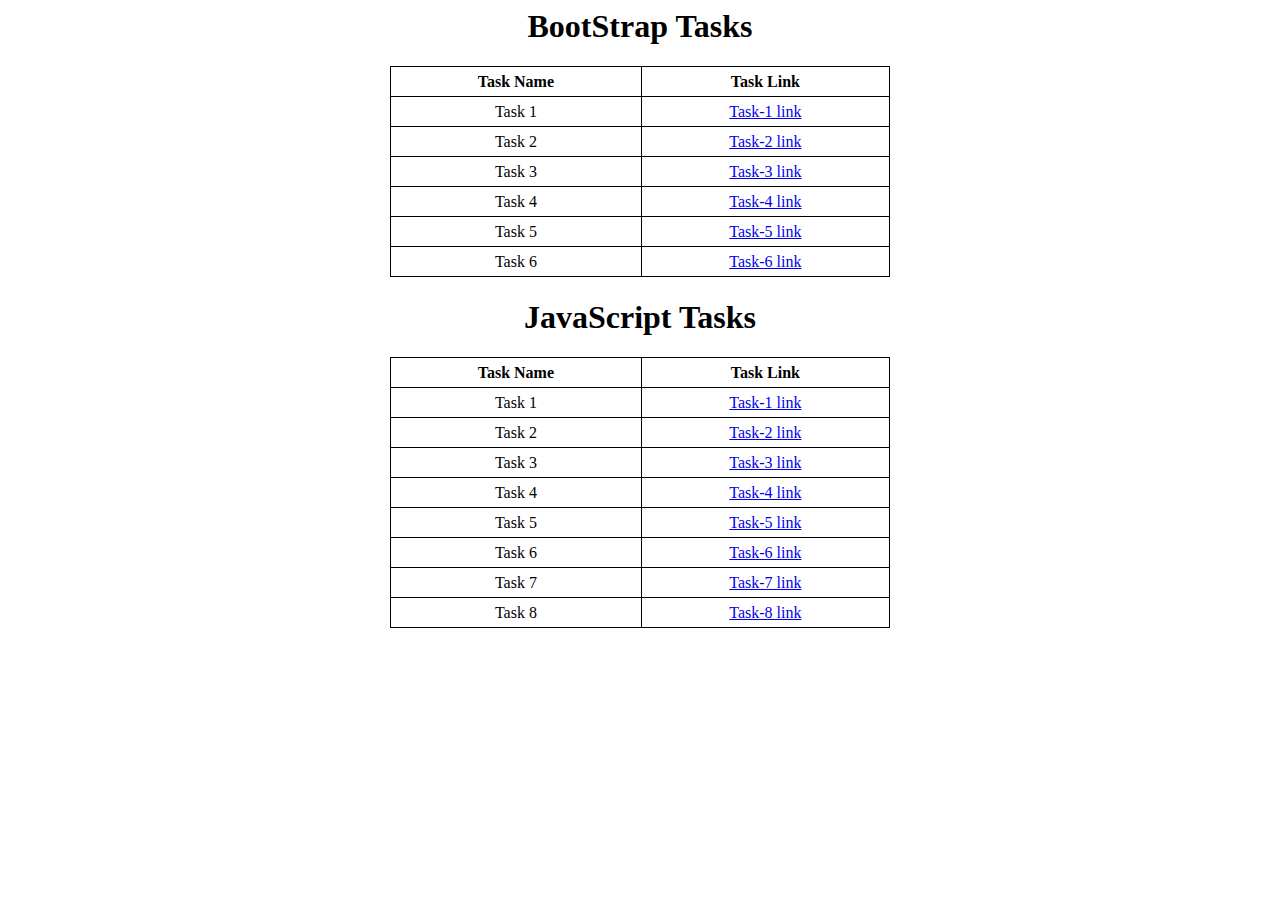
<file: index.html>
<html>
    <head>
        <title>Task and its links(21BCE9928)</title>
        <style>
            table,tr,td,th{
                border:1px solid black;
                border-collapse: collapse;
                width:500px;
                height:30px;
                text-align: center;
            }
            table{
                margin-left: auto;
                margin-right: auto;
            }
            h1{
                text-align: center;
            }
        </style>
    </head>
    <body>
        <h1>BootStrap Tasks</h1>
        <table>
            <tr>
                <th>Task Name</th>
                <th>Task Link</th>
            </tr>
            <tr>
                <td>Task 1</td>
                <td><a href="BS task1.html">Task-1 link</a></td>
            </tr>
            <tr>
                <td>Task 2</td>
                <td><a href="BS task2.html">Task-2 link</a></td>
            </tr>
            <tr>
                <td>Task 3</td>
                <td><a href="BS task3.html">Task-3 link</a></td>
            </tr>
            <tr>
                <td>Task 4</td>
                <td><a href="BS task4.html">Task-4 link</a></td>
            </tr>
            <tr>
                <td>Task 5</td>
                <td><a href="BS task5.html">Task-5 link</a></td>
            </tr>
            <tr>
                <td>Task 6</td>
                <td><a href="BS task6.html">Task-6 link</a></td>
            </tr>
        </table>
        <h1>JavaScript Tasks</h1>
        <table>
            <tr>
                <th>Task Name</th>
                <th>Task Link</th>
            </tr>
            <tr>
                <td>Task 1</td>
                <td><a href="JS task1.html">Task-1 link</a></td>
            </tr>
            <tr>
                <td>Task 2</td>
                <td><a href="JS task2.html">Task-2 link</a></td>
            </tr>
            <tr>
                <td>Task 3</td>
                <td><a href="JS task3.html">Task-3 link</a></td>
            </tr>
            <tr>
                <td>Task 4</td>
                <td><a href="JS task4.html">Task-4 link</a></td>
            </tr>
            <tr>
                <td>Task 5</td>
                <td><a href="JS task5.html">Task-5 link</a></td>
            </tr>
            <tr>
                <td>Task 6</td>
                <td><a href="JS task6.html">Task-6 link</a></td>
            </tr>
            <tr>
                <td>Task 7</td>
                <td><a href="JS task7.html">Task-7 link</a></td>
            </tr>
            <tr>
                <td>Task 8</td>
                <td><a href="JS task8.html">Task-8 link</a></td>
            </tr>
        </table>
    </body>
</html>
</file>
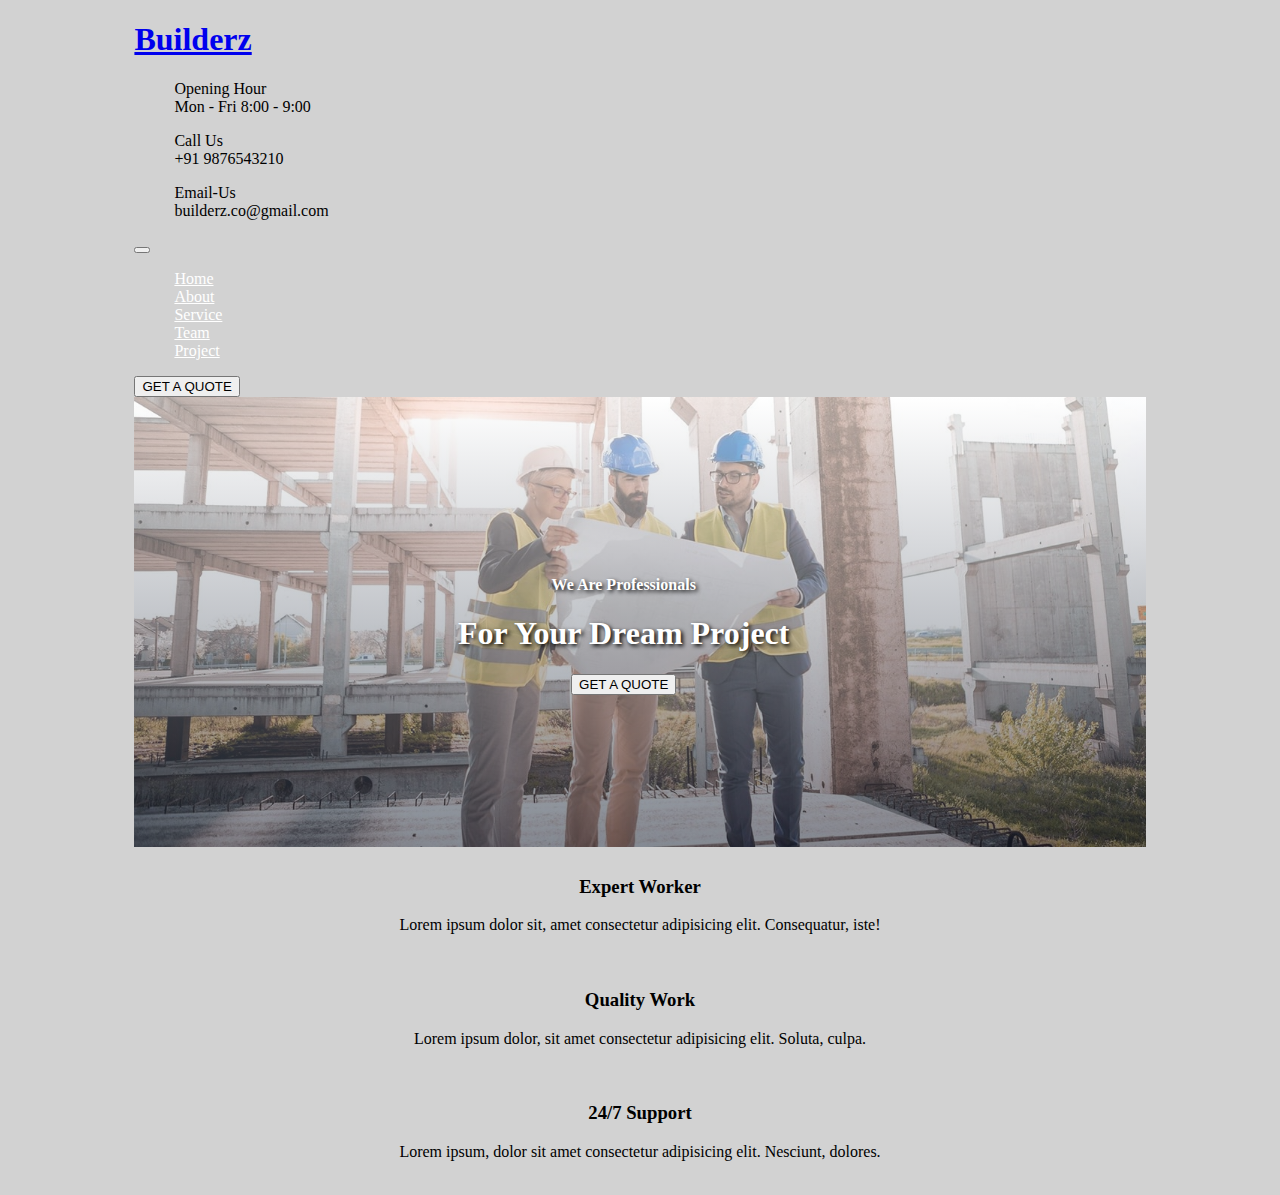
<file: BS task2.html>
<!DOCTYPE html>
<html lang="en">

<head>
  <meta charset="UTF-8">
  <link href="https://cdn.jsdelivr.net/npm/bootstrap@5.0.2/dist/css/bootstrap.min.css" rel="stylesheet" integrity="sha384-EVSTQN3/azprG1Anm3QDgpJLIm9Nao0Yz1ztcQTwFspd3yD65VohhpuuCOmLASjC" crossorigin="anonymous">
  <title>BS task-2(21BCE9928)</title>
  <style>
    body {
        background-color: #d2d2d2;
    }
    .body {
        width: 80%;
        margin: auto;
    }
    ul{
        list-style-type: none;
    }
    #navbarText li a{
        color: white;
    }
    .content {
        background: linear-gradient(0deg, rgba(28, 39, 57, 0.54), rgba(255 255 255 / 54%)), url("BS2.jpg");
        background-repeat: no-repeat;
        background-size: cover;
        text-align: center;
        width: 100%;
        height: 450px;
        color: #fff;
        text-shadow: 2px 2px 4px #000000;
        position: relative;
    }
    .text {
        position: absolute;
        top: 35%;
        left: 32%;
    }
    .colm {
        text-align: center;
        padding: 10px;
    }
  </style>
</head>
<body>
  <div class="body">
    <nav class="navbar bg-warning">
      <div class="container-fluid ">
        <a class="navbar-brand" href="#">
          <h1>Builderz</h1>
        </a>
        <span>
          <ul>
            <li>Opening Hour</li>
            <li>Mon - Fri 8:00 - 9:00</li>
          </ul>
        </span>

        <span>
          <ul>
            <li>Call Us</li>
            <li>+91 9876543210</li>
          </ul>
        </span>

        <span>
          <ul>
            <li>Email-Us</li>
            <li>builderz.co@gmail.com</li>
          </ul>
        </span>
      </div>
    </nav>
    <nav class="navbar navbar-expand-lg bg-dark text-light">
      <div class="container-fluid">
        <button class="navbar-toggler" type="button" data-bs-toggle="collapse" data-bs-target="#navbarText" aria-controls="navbarText" aria-expanded="false" aria-label="Toggle navigation">
          <span class="navbar-toggler-icon"></span>
        </button>
        <div class="collapse navbar-collapse" id="navbarText">
          <ul class="navbar-nav me-auto mb-2 mb-lg-0">
            <li class="nav-item">
              <a class="nav-link active text-warning" aria-current="page" href="#">Home</a>
            </li>
            <li class="nav-item">
              <a class="nav-link" href="#">About</a>
            </li>
            <li class="nav-item">
              <a class="nav-link" href="#">Service</a>
            </li>
            <li class="nav-item">
              <a class="nav-link" href="#">Team</a>
            </li>
            <li class="nav-item">
              <a class="nav-link" href="#">Project</a>
            </li>
          </ul>
          <button type="button" class="btn btn-outline-light">GET A QUOTE</button>
        </div>
      </div>
    </nav>
    <div class="content">
      <div class="text">
        <h4>We Are Professionals</h4>
        <h1>For Your Dream Project</h1>
        <button type="button" class="btn btn-outline-light">GET A QUOTE</button>
      </div>
    </div>
    <div class="row">
      <div class="col-4 bg-dark text-warning colm">
        <h3>Expert Worker</h3>
        <p>Lorem ipsum dolor sit, amet consectetur adipisicing elit. Consequatur, iste!</p>
      </div>
      <div class="col-4 bg-warning text-dark colm">
        <h3>Quality Work</h3>
        <p>Lorem ipsum dolor, sit amet consectetur adipisicing elit. Soluta, culpa.</p>
      </div>
      <div class="col-4 bg-dark text-warning colm">
        <h3>24/7 Support</h3>
        <p>Lorem ipsum, dolor sit amet consectetur adipisicing elit. Nesciunt, dolores.</p>
      </div>
    </div>
  </div>
</body>
</html>
</file>
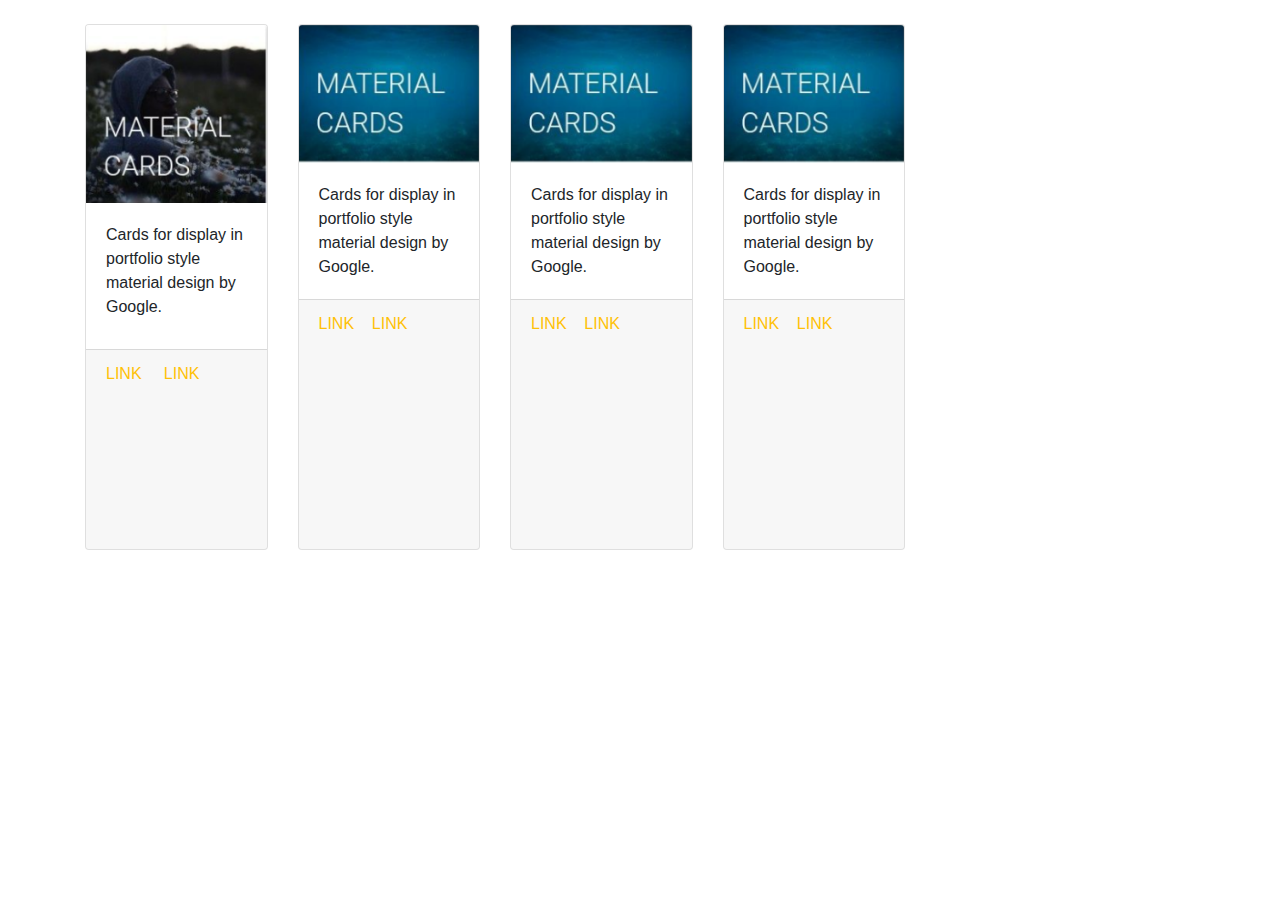
<file: BS task4.html>
<!DOCTYPE html>
<html lang="en">
  <head>
    <meta charset="UTF-8" />
    <meta name="viewport" content="width=device-width, initial-scale=1.0" />
    <title>BS task-4(21BCE9928)</title>
    <!-- Include Bootstrap CSS -->
    <link
      href="https://maxcdn.bootstrapcdn.com/bootstrap/4.5.2/css/bootstrap.min.css"
      rel="stylesheet"
    />
    <!-- Include Google Material Icons -->
    <link
      href="https://fonts.googleapis.com/icon?family=Material+Icons"
      rel="stylesheet"
    />
    <style>
      .card-deck {
        width: 850px;
      }

      .varshi {
        height: 250px;
      }

      .jk {
        height: 200px;
      }
    </style>
  </head>
  <body>
    <div class="container mt-4">
      <div class="card-deck">
        <div class="card">
          <img src="card-1.png" class="card-img-top" alt="Image 1" />
          <div class="card-body">
            <p class="card-text">
              Cards for display in portfolio style material design by Google.
            </p>
          </div>
          <div class="card-footer jk">
            <a class="text-warning" href="#">LINK</a> &nbsp;&nbsp;&nbsp;
            <a class="text-warning" href="#">LINK</a>
          </div>
        </div>
        <div class="card">
          <img src="card-2.png" class="card-img-top" alt="Image 2" />
          <div class="card-body">
            <p class="card-text">
              Cards for display in portfolio style material design by Google.
            </p>
          </div>

          <div class="card-footer varshi">
            <a class="text-warning" href="#">LINK</a>&nbsp;&nbsp;&nbsp;
            <a class="text-warning" href="#">LINK</a>
          </div>
        </div>
        <div class="card">
          <img src="card-2.png" class="card-img-top" alt="Image 3" />
          <div class="card-body">
            <p class="card-text">
              Cards for display in portfolio style material design by Google.
            </p>
          </div>
          <div class="card-footer varshi">
            <a class="text-warning" href="#">LINK</a> &nbsp;&nbsp;&nbsp;<a
              class="text-warning"
              href="#"
              >LINK</a
            >
          </div>
        </div>
        <div class="card">
          <img src="card-2.png" class="card-img-top" alt="Image 4" />
          <div class="card-body">
            <p class="card-text">
              Cards for display in portfolio style material design by Google.
            </p>
          </div>
          <div class="card-footer varshi">
            <a class="text-warning" href="#">LINK</a> &nbsp;&nbsp;&nbsp;<a
              class="text-warning"
              href="#"
              >LINK</a
            >
          </div>
        </div>
      </div>
    </div>

    <!-- Include Bootstrap JS and jQuery -->
    <script src="https://code.jquery.com/jquery-3.5.1.slim.min.js"></script>
    <script src="https://cdn.jsdelivr.net/npm/@popperjs/core@2.5.3/dist/umd/popper.min.js"></script>
    <script src="https://maxcdn.bootstrapcdn.com/bootstrap/4.5.2/js/bootstrap.min.js"></script>
  </body>
</html>
</file>
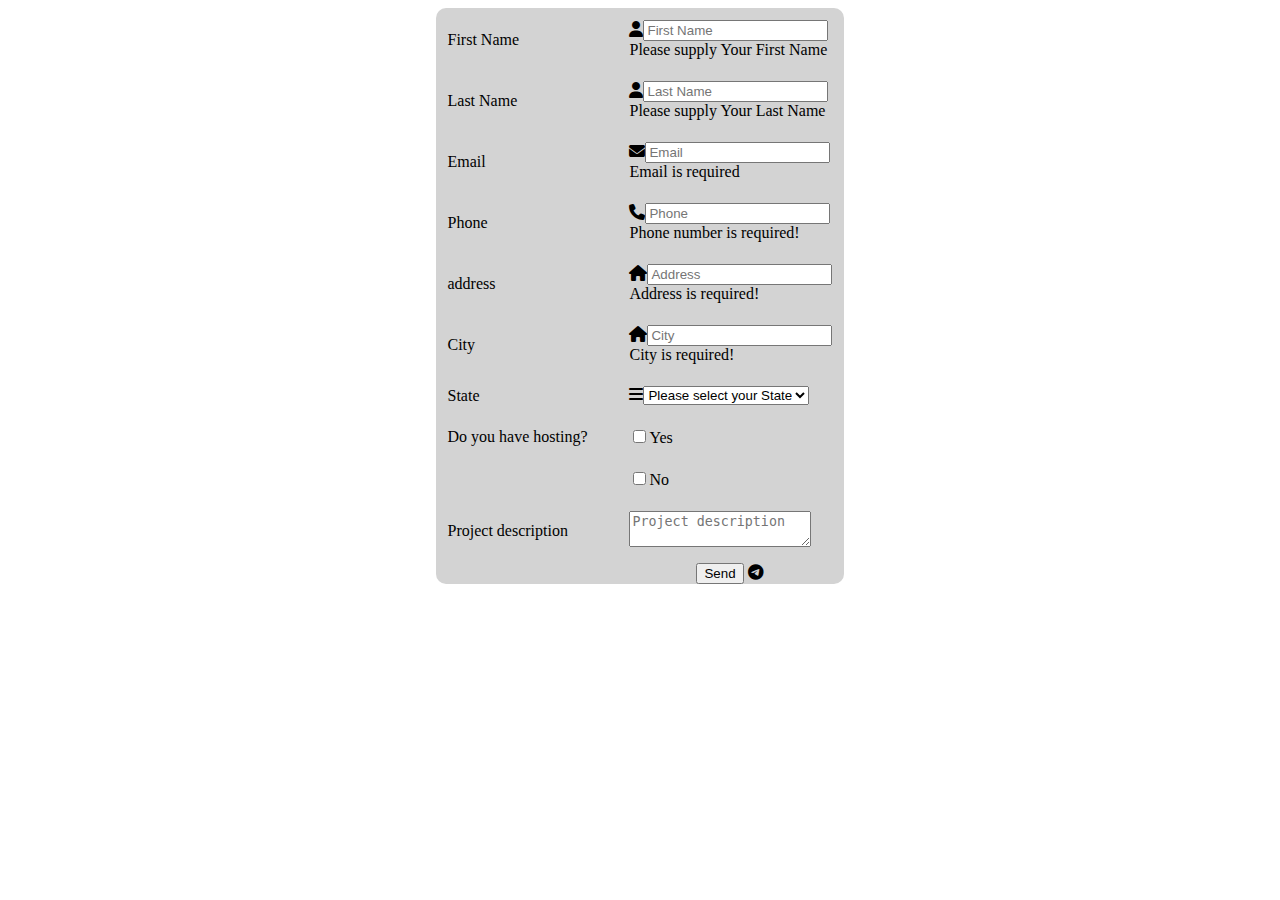
<file: BS task5.html>
<!DOCTYPE html>
<html lang="en">
<head>
    <meta charset="UTF-8">
    <meta name="viewport" content="width=device-width, initial-scale=1.0">
    <title>BS task-5(21BCE9928)</title>
    <link href="https://cdn.jsdelivr.net/npm/bootstrap@5.0.2/dist/css/bootstrap.min.css" rel="stylesheet" integrity="sha384-EVSTQN3/azprG1Anm3QDgpJLIm9Nao0Yz1ztcQTwFspd3yD65VohhpuuCOmLASjC" crossorigin="anonymous">
    <link href="https://cdnjs.cloudflare.com/ajax/libs/font-awesome/6.4.2/css/all.min.css" rel="stylesheet">
<style>
    tr,td{
        margin: 20px;
        padding: 10px;
    }
    label{
        padding-right: 20px;
        
    }
    #c1{
        width: fit-content;
        background-color: lightgrey;
        border: 2px;
        border-radius: 10px;
    }
</style>
</head>
<body><center><div id="c1">
    
        <form class="form m-5 p-2 was-validated ">
            <table >
                <tr>
                    <td><label class="form-label " for="name">First Name </label></td>
                    <td><div class="input-group">
                        
                        <span class="input-group-text"><i class="fa-solid fa-user"></i></span><input class="form-control" type="text" placeholder="First Name" required><div class="invalid-feedback">Please supply Your First Name</div></td>
                         </tr>

                <tr>
                    <td><label class="form-label" for="name">Last Name </label></td>
                    <td><div class="input-group">
                        <span class="input-group-text"><i class="fa-solid fa-user"></i></span><input class="form-control" type="text" placeholder="Last Name" required><div class="invalid-feedback">
                            Please supply Your Last Name</div></td>
                </tr>
                <tr>
                    <td><label class="form-label" for="name">Email </label></td>
                    <td><div class="input-group">
                        <span class="input-group-text"><i class="fa-solid fa-envelope"></i></span><input class="form-control" type="email" placeholder="Email" required><div class="invalid-feedback">
                            Email is required</div></td>
                </tr>
                <tr>
                    <td><label class="form-label" for="name">Phone </label></td>
                    <td><div class="input-group">
                        <span class="input-group-text"><i class="fa-solid fa-phone"></i></span><input class="form-control" type="number" placeholder="Phone" required><div class="invalid-feedback">
                            Phone number is required! </div></td>
                </tr>
                <tr>
                    <td><label class="form-label" for="name">address </label></td>
                    <td><div class="input-group">
                        <span class="input-group-text"><i class="fa-solid fa-house"></i></span><input class="form-control" type="text" placeholder="Address" required><div class="invalid-feedback">
                            Address is required! </div></td>
                </tr>
                <tr>
                    <td><label class="form-label" for="name">City </label></td>
                    <td><div class="input-group">
                        <span class="input-group-text"><i class="fa-solid fa-house"></i></span><input class="form-control" type="text" placeholder="City" required><div class="invalid-feedback">
                            City is required! </div></td>
                </tr>
                <tr>
                    <td><label class="form-label" for="name">State </label></td>
                    <td><div class="input-group">
                        <span class="input-group-text"><i class="fa-solid fa-bars"></i></span><select>
                        <option>Please select your State</option>
                        <option>Andhra Pradesh</option>
                        <option>Telangana</option>
                        <option>Karnataka</option>
                        <option>Tamil Nadu</option>
                    </select></td>
                </tr>
                <tr>
                    <td><label class="form-check-label" for="name">Do you have hosting? </label></td>
                    <td><input class="form-check-input" type="checkbox">Yes</td>
                    </tr><tr>
                        <td><td><input class="form-check-input" type="checkbox">No</td></td>
                    </tr>
                    <tr>
                        <td><label class="form-label" for="name">Project description </label></td>
                        <td><textarea class="form-control" type="text" placeholder="Project description"></textarea></td>
                    </tr>
            </table><div class="input-group" style="margin-left: 180px;"><button type="button" class="btn btn-warning text-white ">Send</button>
                <span class="input-group-text text-white m-0 p-1 bg-warning"><i class="fa-brands fa-telegram"></i></span></div>
        </form></div>
    </center>
</body>
</html>
</file>
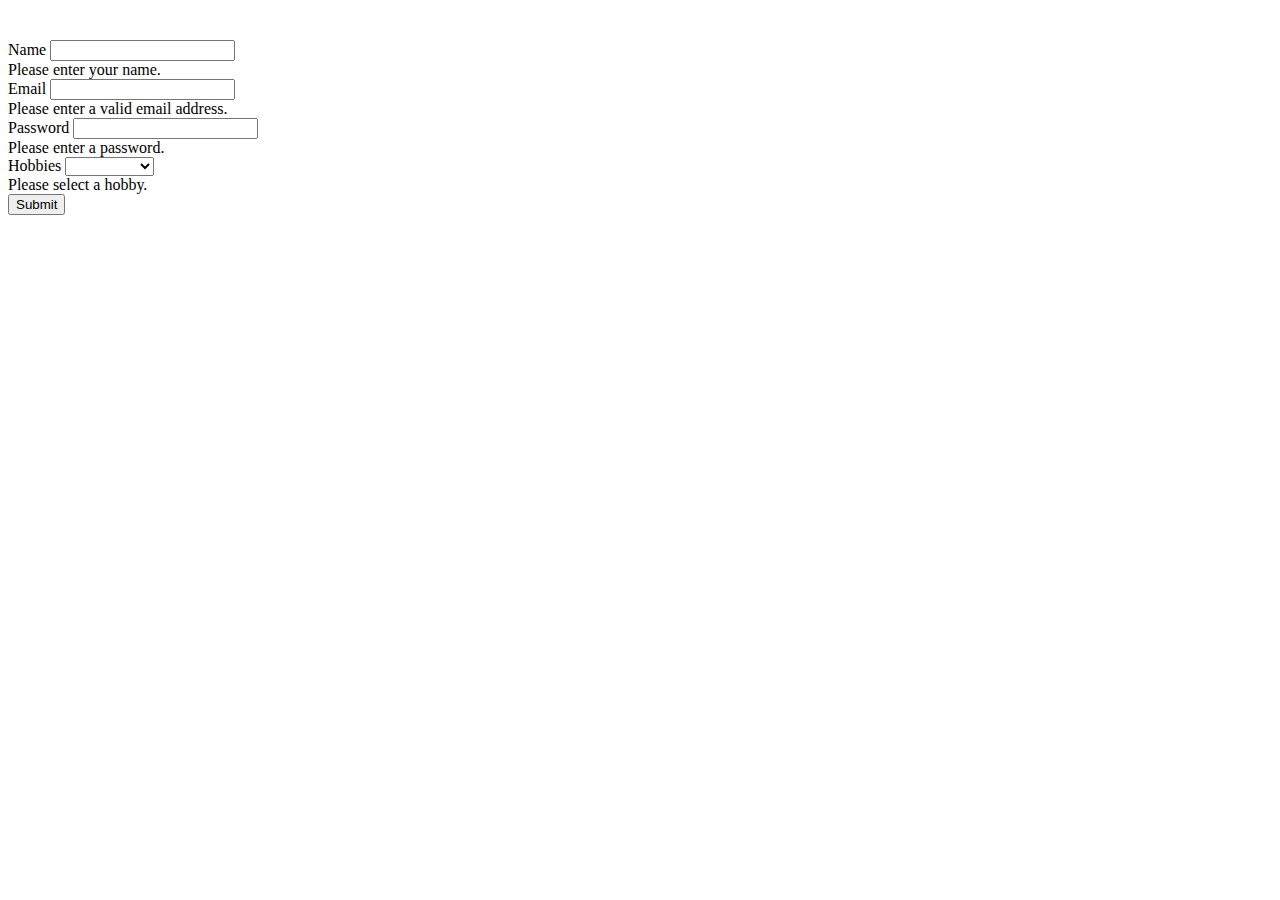
<file: BS task6.html>
<!DOCTYPE html>
<html lang="en">
<head>
    <meta charset="UTF-8">
    <meta http-equiv="X-UA-Compatible" content="IE=edge">
    <meta name="viewport" content="width=device-width, initial-scale=1.0">
    <title>BS task-6(21BCE9928)</title>
    <link rel="stylesheet" href="https://cdnjs.cloudflare.com/ajax/libs/font-awesome/6.4.0/css/all.min.css" integrity="sha512-iecdLmaskl7CVkqkXNQ/ZH/XLlvWZOJyj7Yy7tcenmpD1ypASozpmT/E0iPtmFIB46ZmdtAc9eNBvH0H/ZpiBw==" crossorigin="anonymous" referrerpolicy="no-referrer" />
    <link href="https://cdn.jsdelivr.net/npm/bootstrap@5.3.0-alpha3/dist/css/bootstrap.min.css" rel="stylesheet" integrity="sha384-KK94CHFLLe+nY2dmCWGMq91rCGa5gtU4mk92HdvYe+M/SXH301p5ILy+dN9+nJOZ" crossorigin="anonymous">
</head>
<body>
    <div class="container bg-light p-3" style="width:500px;margin-top: 40px;">
        <form class="was-validated">
            <div class="mb-3">
                <label for="name" class="form-label">Name</label>
                <input type="text" class="form-control" id="name" required>
                <div class="invalid-feedback">
                    Please enter your name.
                </div>
            </div>

            <div class="mb-3">
                <label for="email" class="form-label">Email</label>
                <input type="email" class="form-control" id="email" required>
                <div class="invalid-feedback">
                    Please enter a valid email address.
                </div>
            </div>

            <div class="mb-3">
                <label for="password" class="form-label">Password</label>
                <input type="password" class="form-control" id="password" required>
                <div class="invalid-feedback">
                    Please enter a password.
                </div>
            </div>

            <div class="mb-3">
                <label for="hobbies" class="form-label">Hobbies</label>
                <select id="hobbies" class="form-select" required>
                    <option value="" disabled selected></option>
                    <option value="1">YOGA</option>
                    <option value="2">GYM</option>
                    <option value="3">SLEEPING</option>
                </select>
                <div class="invalid-feedback">
                    Please select a hobby.
                </div>
            </div>

            <div class="d-flex justify-content-center">
                <button type="submit" class="btn btn-danger">
                    Submit
                </button>
            </div>
        </form>
    </div>
</body>
</html>
</file>
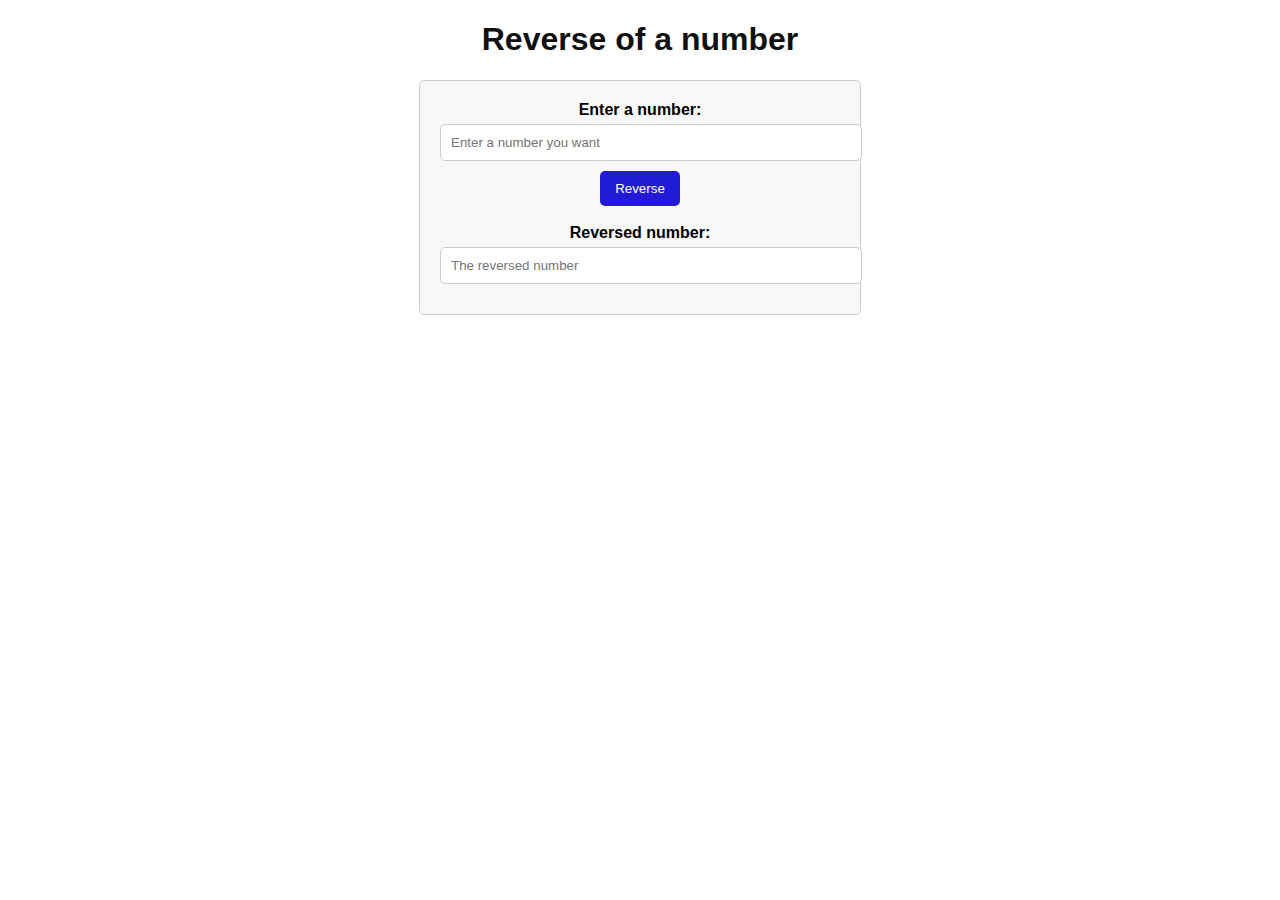
<file: JS task1.html>
<!DOCTYPE html>
<html>
<head>
  <title>JS task-1(21BCE9928)</title>
  <link rel="stylesheet" href="Styles task1.css">
</head>
<body>
  <h1>Reverse of a number</h1>

  <form id="numberReversalForm">
    <label for="originalNumber">Enter a number:</label>
    <input type="text" id="originalNumber" placeholder="Enter a number you want" required>
    <button type="button" onclick="reverseAndDisplay()">Reverse</button>

    <label for="reversedNumber"><br/>Reversed number:</label>
    <input type="text" id="reversedNumber" placeholder="The reversed number" readonly>
  </form>
  <script src="Script task1.js"></script>
</body>
</html>
</file>
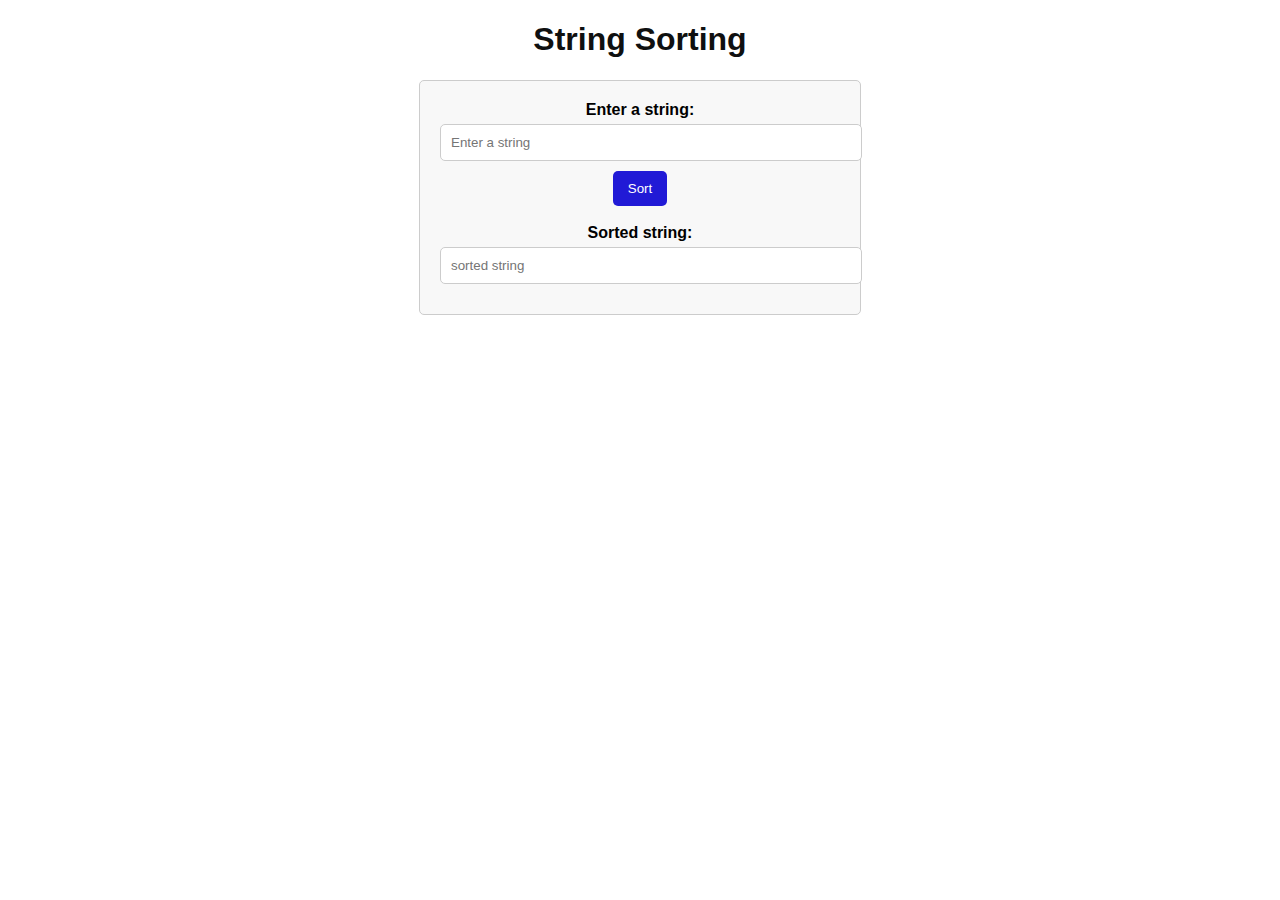
<file: JS task2.html>
<!DOCTYPE html>
<html>
<head>
  <title>JS task-2(21BCE9928)</title>
  <link rel="stylesheet" href="Styles task2.css">
</head>
<body>
  <h1>String Sorting</h1>

  <form id="stringSortingForm">
    <label for="originalString">Enter a string:</label>
    <input type="text" id="originalString" placeholder="Enter a string" required>
    <button type="button" onclick="sortAndDisplay()">Sort</button>

    <label for="sortedString"><br/>Sorted string:</label>
    <input type="text" id="sortedString"  placeholder="sorted string" readonly>
  </form>
  <script src="Script task2.js"></script>
</body>
</html>
</file>
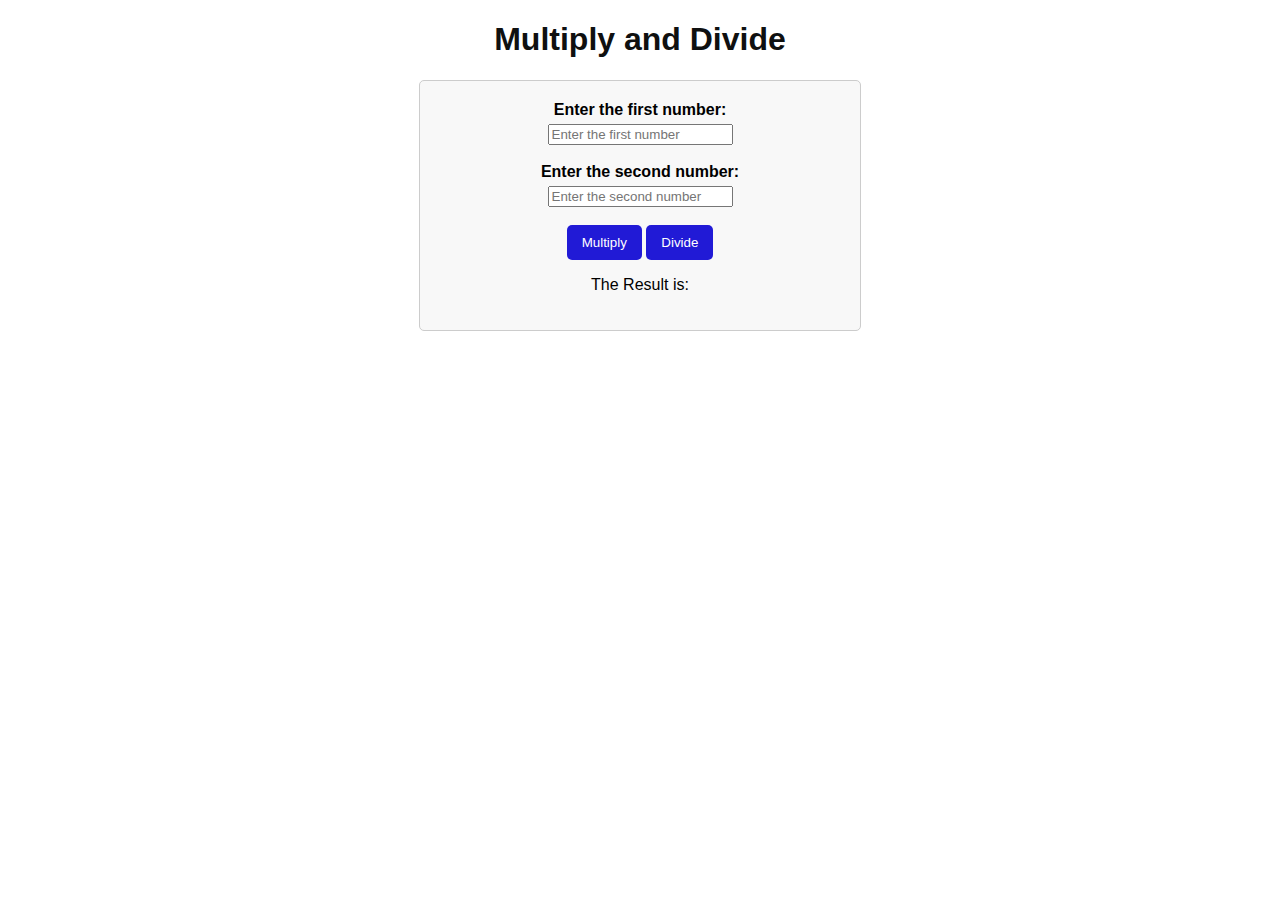
<file: JS task3.html>
<!DOCTYPE html>
<html>
<head>
  <title>JS task-3(21BCE9928)</title>
  <Link rel="stylesheet" href="Styles task3.css">
</head>
<body>
    <h1>Multiply and Divide</h1>
  
    <form id="calculatorForm">
      <label for="num1">Enter the first number:</label>
      <input type="number" id="num1" placeholder="Enter the first number" required><br/><br/>
  
      <label for="num2">Enter the second number:</label>
      <input type="number" id="num2" placeholder="Enter the second number" required><br/><br/>
  
      <button type="button" onclick="multiplyNumbers()">Multiply</button>
      <button type="button" onclick="divideNumbers()">Divide</button>
  
      <p id="result">The Result is:</p>
    </form>
    <script src="Script task3.js"></script>
</body>
</html>
</file>
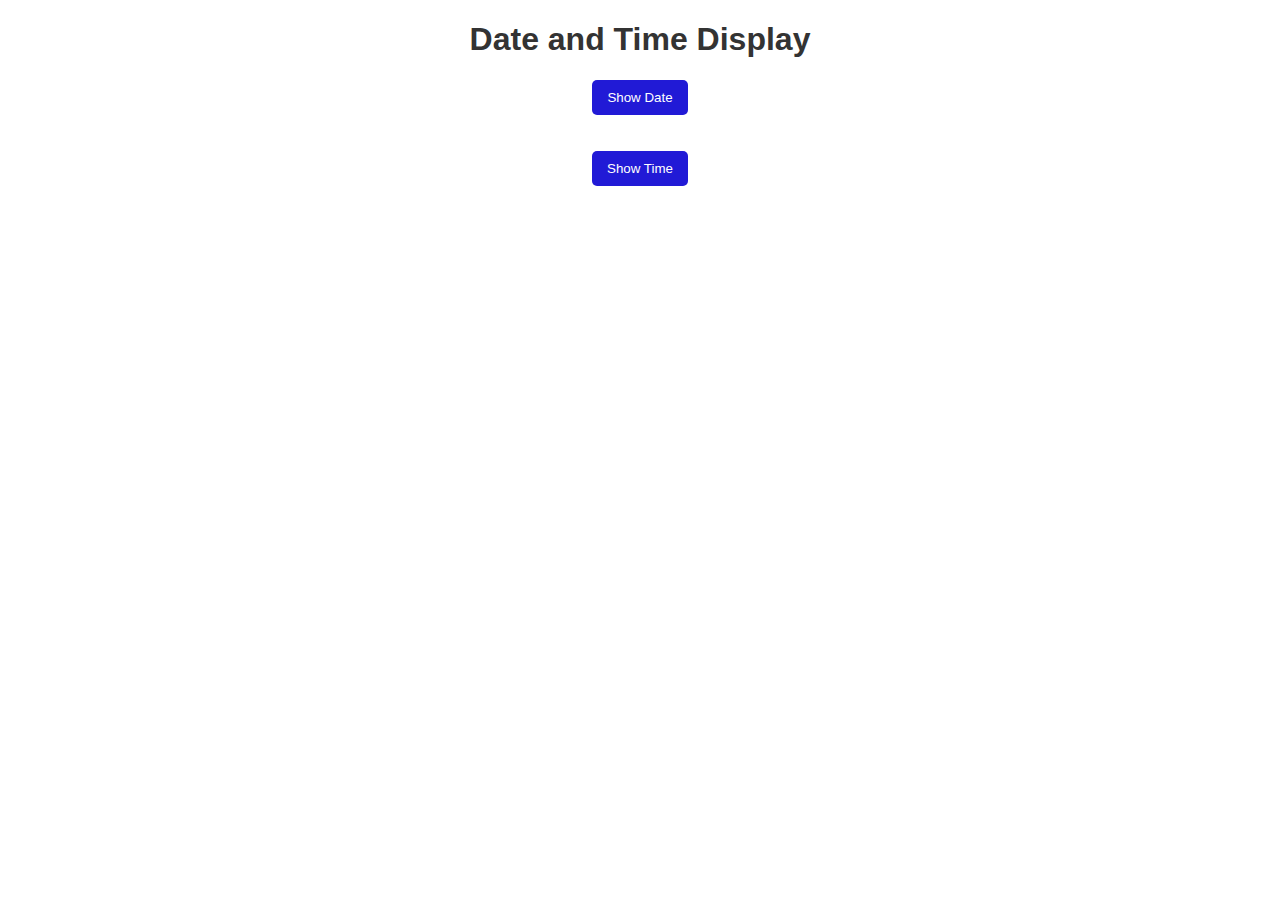
<file: JS task4.html>
<!DOCTYPE html>
<html>
<head>
  <title>JS task-4(21BCE9928)</title>
  <link rel="stylesheet" href="Styles task4.css">
</head>
<body>
  <h1>Date and Time Display</h1>

  <button id="showDateBtn" onclick="showDate()">Show Date</button>
  <p id="displayDate"></p><br/>
  <button id="showTimeBtn" onclick="showTime()">Show Time</button>
  <p id="displayTime"></p>
  <script>
    function showDate() {
    const currentDate = new Date();
    const day = currentDate.getDate();
    const month = currentDate.toLocaleString('default', { month: 'long' });
    const year = currentDate.getFullYear();
    const formattedDate = `${day}/${month}/${year}`;
    document.getElementById('displayDate').textContent = ` ${formattedDate}`;
  }

  function showTime() {
    const currentTime = new Date();
    const formattedTime = currentTime.toString();
    document.getElementById('displayTime').textContent = ` ${formattedTime}`;
  }
  </script>
</body>
</html>
</file>
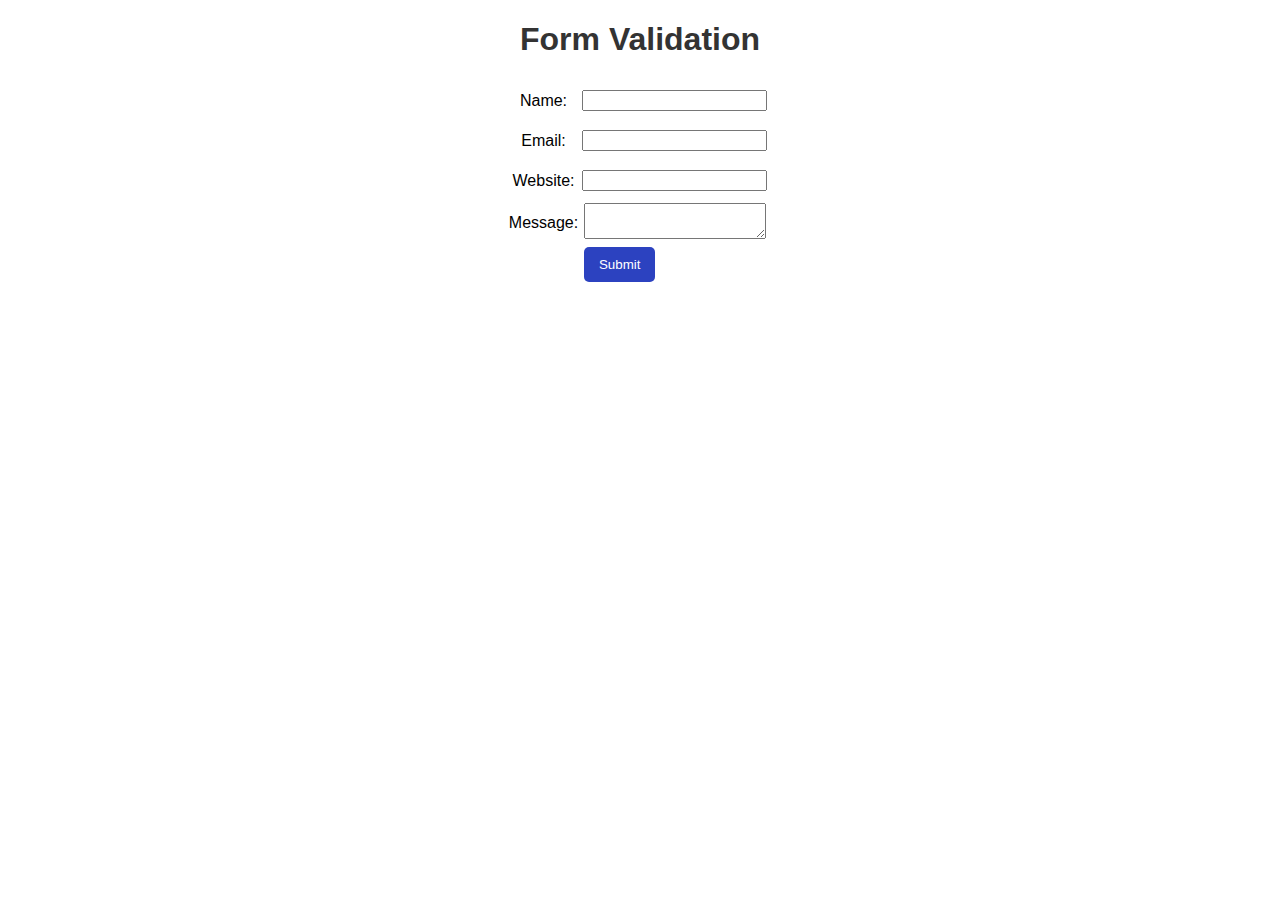
<file: JS task5.html>
<!DOCTYPE html>
<html>
<head>
  <title>JS task-5(21BCE9928)</title>
  <link rel="stylesheet" href="Styles task5.css">
</head>
<body>
  <h1>Form Validation</h1>
  <table>
  <form id="validationForm">
    <tr>
      <td><label for="name">Name:</label></td>
      <td><input class="error" type="text" id="name" required></td>
      <td><p class="error" id="nameError"></p><br/><br/></td>
    </tr>
    <tr>
      <td><label for="email">Email:</label></td>
      <td><input class="error" type="email" id="email" required></td>
      <td><p class="error" id="emailError"></p><br/><br/></td>
    </tr>
    <tr>
      <td><label for="website">Website:</label></td>
      <td><input class="error" type="text" id="website"></td>
      <td><p class="error" id="websiteError"></p><br/><br/></td>
    </tr>
    <tr>
      <td><label for="message">Message:</label></td>
      <td><textarea class="error" id="message" ></textarea></td>
      <td><p class="error" id="messageError"></p><br/><br/></td>
    </tr>
    <tr>
      <td></td>
      <td><button type="button" onclick="validateForm()">Submit</button></td>
    </tr>
</form>
</table>
  <script src="Script task5.js"></script>
</body>
</html>
</file>
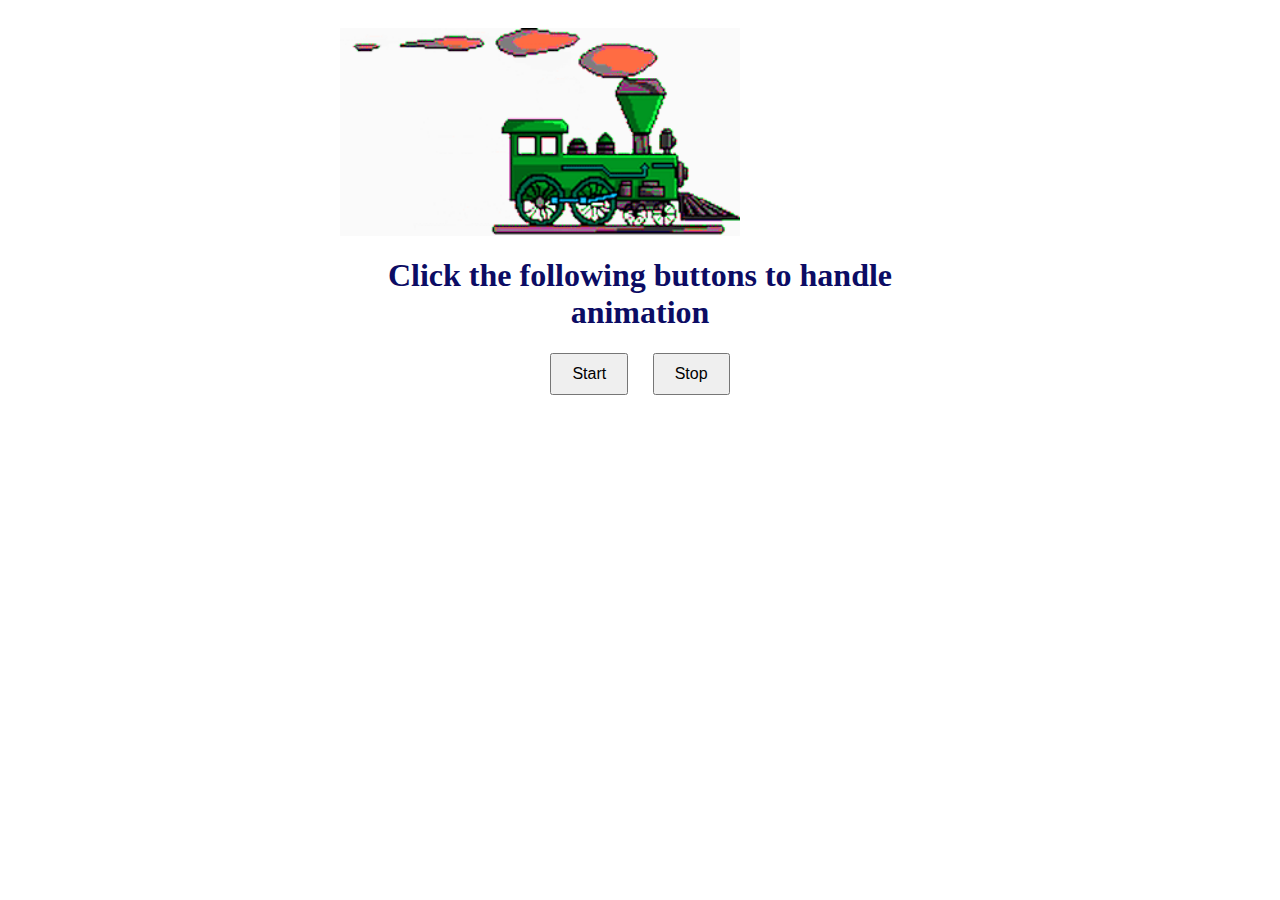
<file: JS task7.html>
<!DOCTYPE html>
<html>
<head>
  <title>JS task-7(21BCE9928)</title>
  <style>body {
    font-family: Arial, sans-serif;
    text-align: center;
  }
  
  .container {
    margin: 0 auto;
    max-width: 600px;
    padding: 20px;
  }
  
  #train {
    width: 100%;
    max-width: 400px;
    display: block;
    transition: transform 1s linear;
  }
  
  .buttons {
    margin-top: 20px;
  }
  
  button {
    padding: 10px 20px;
    font-size: 16px;
    margin: 0 10px;
    cursor: pointer;
  }
  h1{
    font-family: 'Times New Roman', Times, serif;
    color: rgb(12, 12, 100);
  }</style>
</head>
<body>
  <div class="container">
    <img id="train" src="train.png" alt="Train">
    <h1>Click the following buttons to handle animation</h1>
    <div class="buttons">
      <button id="startButton">Start</button>
      <button id="stopButton">Stop</button>
    </div>
  </div>
  <script>const train = document.getElementById("train");
const startButton = document.getElementById("startButton");
const stopButton = document.getElementById("stopButton");

let isMoving = false;
let animationInterval;

startButton.addEventListener("click", () => {
  if (!isMoving) {
    isMoving = true;
    startAnimation();
  }
});

stopButton.addEventListener("click", () => {
  if (isMoving) {
    isMoving = false;
    clearInterval(animationInterval);
  }
});

function startAnimation() {
  animationInterval = setInterval(() => {
    const currentTransform = getComputedStyle(train).transform;
    const currentTranslateX = getCurrentTranslateX(currentTransform);

    train.style.transform = `translateX(${currentTranslateX + 10}px)`;
  }, 100);
}

function getCurrentTranslateX(transform) {
  const matrix = transform.match(/matrix\((.+)\)/);
  if (matrix) {
    const matrixValues = matrix[1].split(", ");
    return parseFloat(matrixValues[4]);
  } else {
    return 0;
  }
}</script>
</body>
</html>
</file>
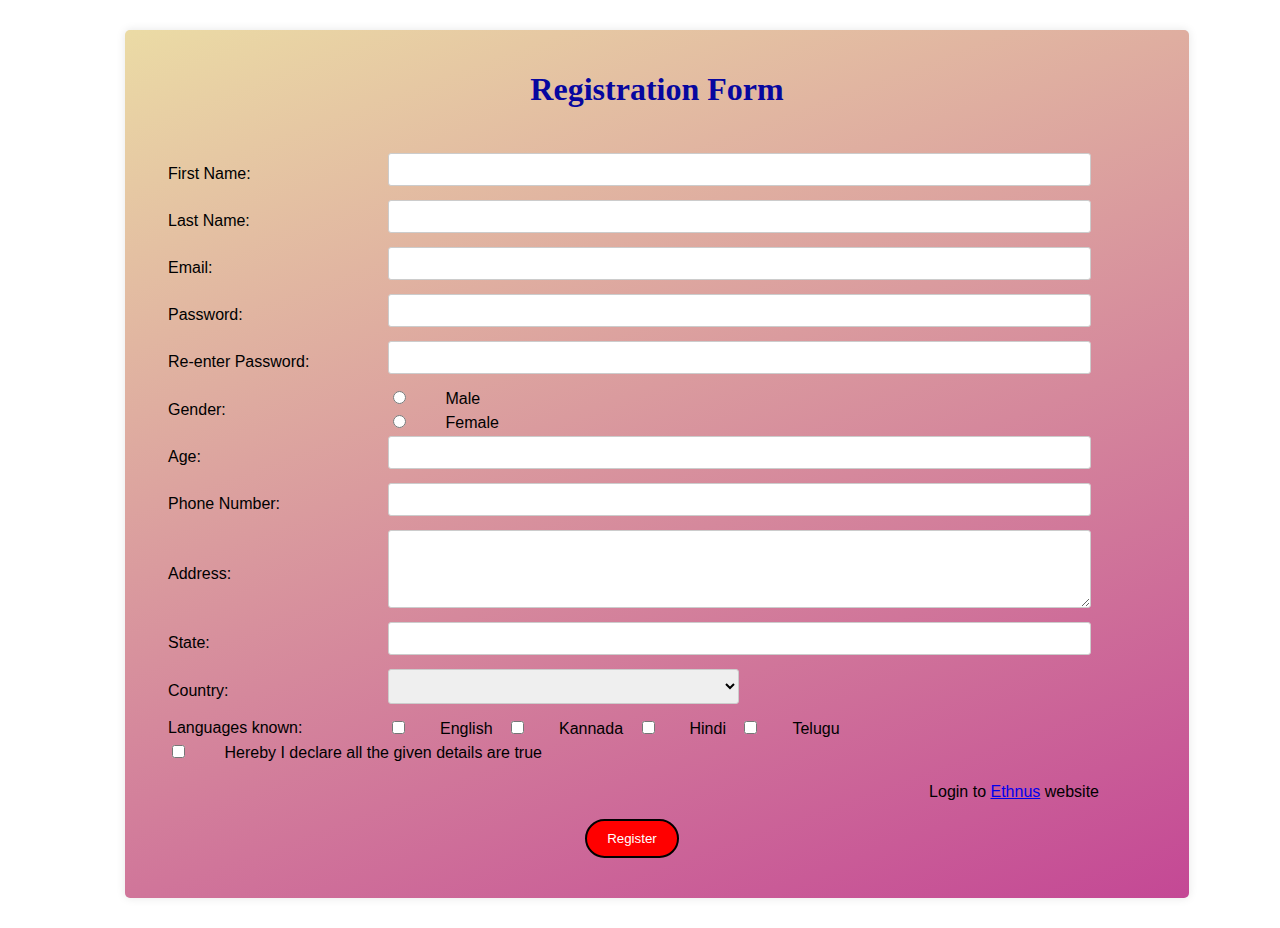
<file: JS task8.html>
<!DOCTYPE html>
<html>
  <head>
    <title>JS task-8(21BCE9928)</title>
    <style>
      html {
        background-color: #fff;
      }

      body {
        font-family: Arial, sans-serif;
        padding: 20px;
        border-radius: 5px;
        box-shadow: 0 0 10px rgba(0, 0, 0, 0.1);
        width: 80%;
        margin: 30px 125px 30px;
        background-color: #0093e9;
        background-image: linear-gradient(160deg, #ebdba5 0%, #c44895 100%);
      }

      h1 {
        color: rgb(7, 7, 159);
        text-align: center;
        font-family: "Times New Roman", Times, serif;
        font-weight: 3000;
      }

      form {
        padding: 20px;
        padding-right: 70px;
      }

      table {
        width: 100%;
      }

      .input-container {
        display: flex;
      }

      input[type="text"],
      input[type="email"],
      input[type="password"],
      input[type="number"],
      input[type="tel"],
      select,
      textarea {
        width: 100%;
        padding: 8px;
        margin-bottom: 10px;
        border: 1px solid #ccc;
        border-radius: 3px;
        display: inline-block;
      }

      input[type="radio"],
      input[type="checkbox"] {
        margin-right: 5px;
        display: inline-block;
      }

      label {
        display: inline-block;
        margin-right: 10px;
        margin-left: 30px;
      }

      input[type="submit"] {
        background-color: red;
        color: #fff;
        padding: 10px 20px;
        border: 2px solid black;
        border-radius: 27px;
        cursor: pointer;
        display: block;
        margin: 0 auto;
      }

      input[type="submit"]:hover {
        background-color: #ff0000;
      }

      .login-link {
        text-align: right;
      }

      .error {
        color: red;
        display: none;
      }

      .error-message {
        color: red;

        margin-left: 5px;
      }
      .narrow-select {
        width: 50%;
      }
    </style>
  </head>
  <body>
    <h1>Registration Form</h1>
    <form method="post" target="_blank">
      <table>
        <tr>
          <td>First Name:</td>
          <td class="input-container">
            <input type="text" name="firstname" required />
            <span class="error" id="firstnameError">POOR</span>
          </td>
        </tr>
        <tr>
          <td>Last Name:</td>
          <td class="input-container">
            <input type="text" name="lastname" required />
            <span class="error" id="lastnameError">POOR</span>
          </td>
        </tr>
        <tr>
          <td>Email:</td>
          <td class="input-container">
            <input type="email" name="email" required />
            <span class="error" id="emailError">POOR</span>
          </td>
        </tr>
        <tr>
          <td>Password:</td>
          <td class="input-container">
            <input type="password" name="password" required />
            <span class="error" id="passwordError">POOR</span>
          </td>
        </tr>
        <tr>
          <td>Re-enter Password:</td>
          <td class="input-container">
            <input type="password" name="repassword" required />
            <span class="error" id="repasswordError">POOR OR MISMATCH</span>
          </td>
        </tr>
        <tr>
          <td rowspan="2">Gender:</td>
          <td>
            <input type="radio" name="gender" value="male" id="male" />
            <label for="male">Male</label>
          </td>
        </tr>
        <tr>
          <td>
            <input type="radio" name="gender" value="female" id="female" />
            <label for="female">Female</label>
          </td>
        </tr>
        <tr>
          <td>Age:</td>
          <td class="input-container">
            <input type="number" name="age" required />
            <span class="error" id="ageError">POOR</span>
          </td>
        </tr>
        <tr>
          <td>Phone Number:</td>
          <td class="input-container">
            <input type="tel" name="phone" required />
            <span class="error" id="phoneError">POOR</span>
          </td>
        </tr>
        <tr>
          <td>Address:</td>
          <td class="input-container">
            <textarea name="address" rows="4" cols="30" required></textarea>
            <span class="error" id="addressError">POOR</span>
          </td>
        </tr>
        <tr>
          <td>State:</td>
          <td class="input-container">
            <input type="text" name="state" required />
            <span class="error" id="stateError">POOR</span>
          </td>
        </tr>
        <tr>
          <td>Country:</td>
          <td>
            <select name="country" required class="narrow-select">
              <option></option>
              <option value="USA">USA</option>
              <option value="Canada">Canada</option>
              <option value="UK">UK</option>
              <option value="India">India</option>
            </select>
          </td>
        </tr>
        <tr>
          <td>Languages known:</td>
          <td>
            <input
              type="checkbox"
              name="languages"
              value="English"
              id="english"
            /><label for="english">English</label>
            <input
              type="checkbox"
              name="languages"
              value="Kannada"
              id="kannada"
            /><label for="kannada">Kannada</label>
            <input
              type="checkbox"
              name="languages"
              value="Hindi"
              id="hindi"
            /><label for="hindi">Hindi</label>
            <input
              type="checkbox"
              name="languages"
              value="Telugu"
              id="telugu"
            /><label for="telugu">Telugu</label>
          </td>
        </tr>
        <tr>
          <td colspan="2">
            <input type="checkbox" name="declaration" required />
            <label for="declaration">Hereby I declare all the given details are true</label>
          </td>
          <td></td>
        </tr>
      </table>
      <br />
      <div class="login-link">
        Login to
        <a href="https://www.ethnus.com/" target="_blank">Ethnus</a> website
      </div>
      <br />
      <div>
        <input type="submit" value="Register" id="registerBtn" />
      </div>
    </form>
    <script>
      document
        .getElementById("registerBtn")
        .addEventListener("click", function (event) {
          const inputFields = document.querySelectorAll(
            "input[type='text'], input[type='email'], input[type='password'], input[type='number'], input[type='tel'], select, textarea"
          );

          inputFields.forEach(function (field) {
            field.classList.remove("error-input");
          });

          document.querySelectorAll(".error").forEach(function (errorElement) {
            errorElement.style.display = "none";
          });

          let hasErrors = false;

          inputFields.forEach(function (field) {
            if (field.value.trim() === "") {
              hasErrors = true;
              field.classList.add("error-input");
              const errorMessage = field.nextElementSibling;
              if (errorMessage && errorMessage.classList.contains("error")) {
                errorMessage.style.display = "inline";
              }
            }
          });

          if (hasErrors) {
            event.preventDefault();
          }
        });
    </script>
  </body>
</html>
</file>
<file: Styles task1.css>
body {
    font-family: Arial, sans-serif;
    text-align: center;
}

h1 {
    color: #0f1010;
}

form {
    margin: 20px auto;
    max-width: 400px;
    padding: 20px;
    border: 1px solid #ccc;
    background-color: #f8f8f8;
    border-radius: 5px;
}

label {
    display: block;
    margin-bottom: 5px;
    font-weight: bold;
}

input[type="text"] {
    width: 100%;
    padding: 10px;
    margin-bottom: 10px;
    border: 1px solid #ccc;
    border-radius: 5px;
}

button {
    background-color: #211ad6;
    color: #fff;
    padding: 10px 15px;
    border: none;
    border-radius: 5px;
    cursor: pointer;
}

button:hover {
    background-color: #446eda;
}

input[type="text"][readonly] {
    background-color: #eee;
}
</file>
<file: Styles task2.css>
body {
    font-family: Arial, sans-serif;
    text-align: center;
  }
  
  h1 {
    color: #0f1010;
  }
  
  form {
    margin: 20px auto;
    max-width: 400px;
    padding: 20px;
    border: 1px solid #ccc;
    background-color: #f8f8f8;
    border-radius: 5px;
  }
  
  label {
    display: block;
    margin-bottom: 5px;
    font-weight: bold;
  }
  
  input[type="text"] {
    width: 100%;
    padding: 10px;
    margin-bottom: 10px;
    border: 1px solid #ccc;
    border-radius: 5px;
  }

  button {
    background-color: #211ad6;
    color: #fff;
    padding: 10px 15px;
    border: none;
    border-radius: 5px;
    cursor: pointer;
  }
  
  button:hover {
    background-color: #446eda;
  }
  
  input[type="text"][readonly] {
    background-color: #eee;
  }
</file>
<file: Styles task3.css>
body {
    font-family: Arial, sans-serif;
    text-align: center;
  }
  
  h1 {
    color: #0f1010;
  }
  
  form {
    margin: 20px auto;
    max-width: 400px;
    padding: 20px;
    border: 1px solid #ccc;
    background-color: #f8f8f8;
    border-radius: 5px;
  }
  
  label {
    display: block;
    margin-bottom: 5px;
    font-weight: bold;
  }
  
  input[type="text"] {
    width: 100%;
    padding: 10px;
    margin-bottom: 10px;
    border: 1px solid #ccc;
    border-radius: 5px;
  }
  
  button {
    background-color: #211ad6;
    color: #fff;
    padding: 10px 15px;
    border: none;
    border-radius: 5px;
    cursor: pointer;
  }
  
  button:hover {
    background-color: #446eda;
  }
  
  input[type="text"][readonly] {
    background-color: #eee;
  }
</file>
<file: Styles task4.css>
body {
    font-family: Arial, sans-serif;
    text-align: center;
  }

  h1 {
    color: #333;
  }

  button {
    background-color: #211ad6;
    color: #fff;
    padding: 10px 15px;
    border: none;
    border-radius: 5px;
    cursor: pointer;
  }

  button:hover {
    background-color:  #446eda;
  }

  p {
    font-size: 18px;
  }
</file>
<file: Styles task5.css>
body {
    font-family: Arial, sans-serif;
    text-align: center;
  }

  h1 {
    color: #333;
  }
  form {
    margin: 20px auto;
    padding: 20px;
    text-align: center;
  }
  table {
    margin: 0 auto;
  }
  button {
    background-color: #2c42c0;
    color: #fff;
    padding: 10px 15px;
    border: none;
    border-radius: 5px;
    cursor: pointer;
    margin-left: -110px;
  }

  button:hover {
    background-color: #8286d7;
  }

  .error {
    color: red;
    display: inline;
  }
  textarea{
    height: 50px;
  }
</file>
